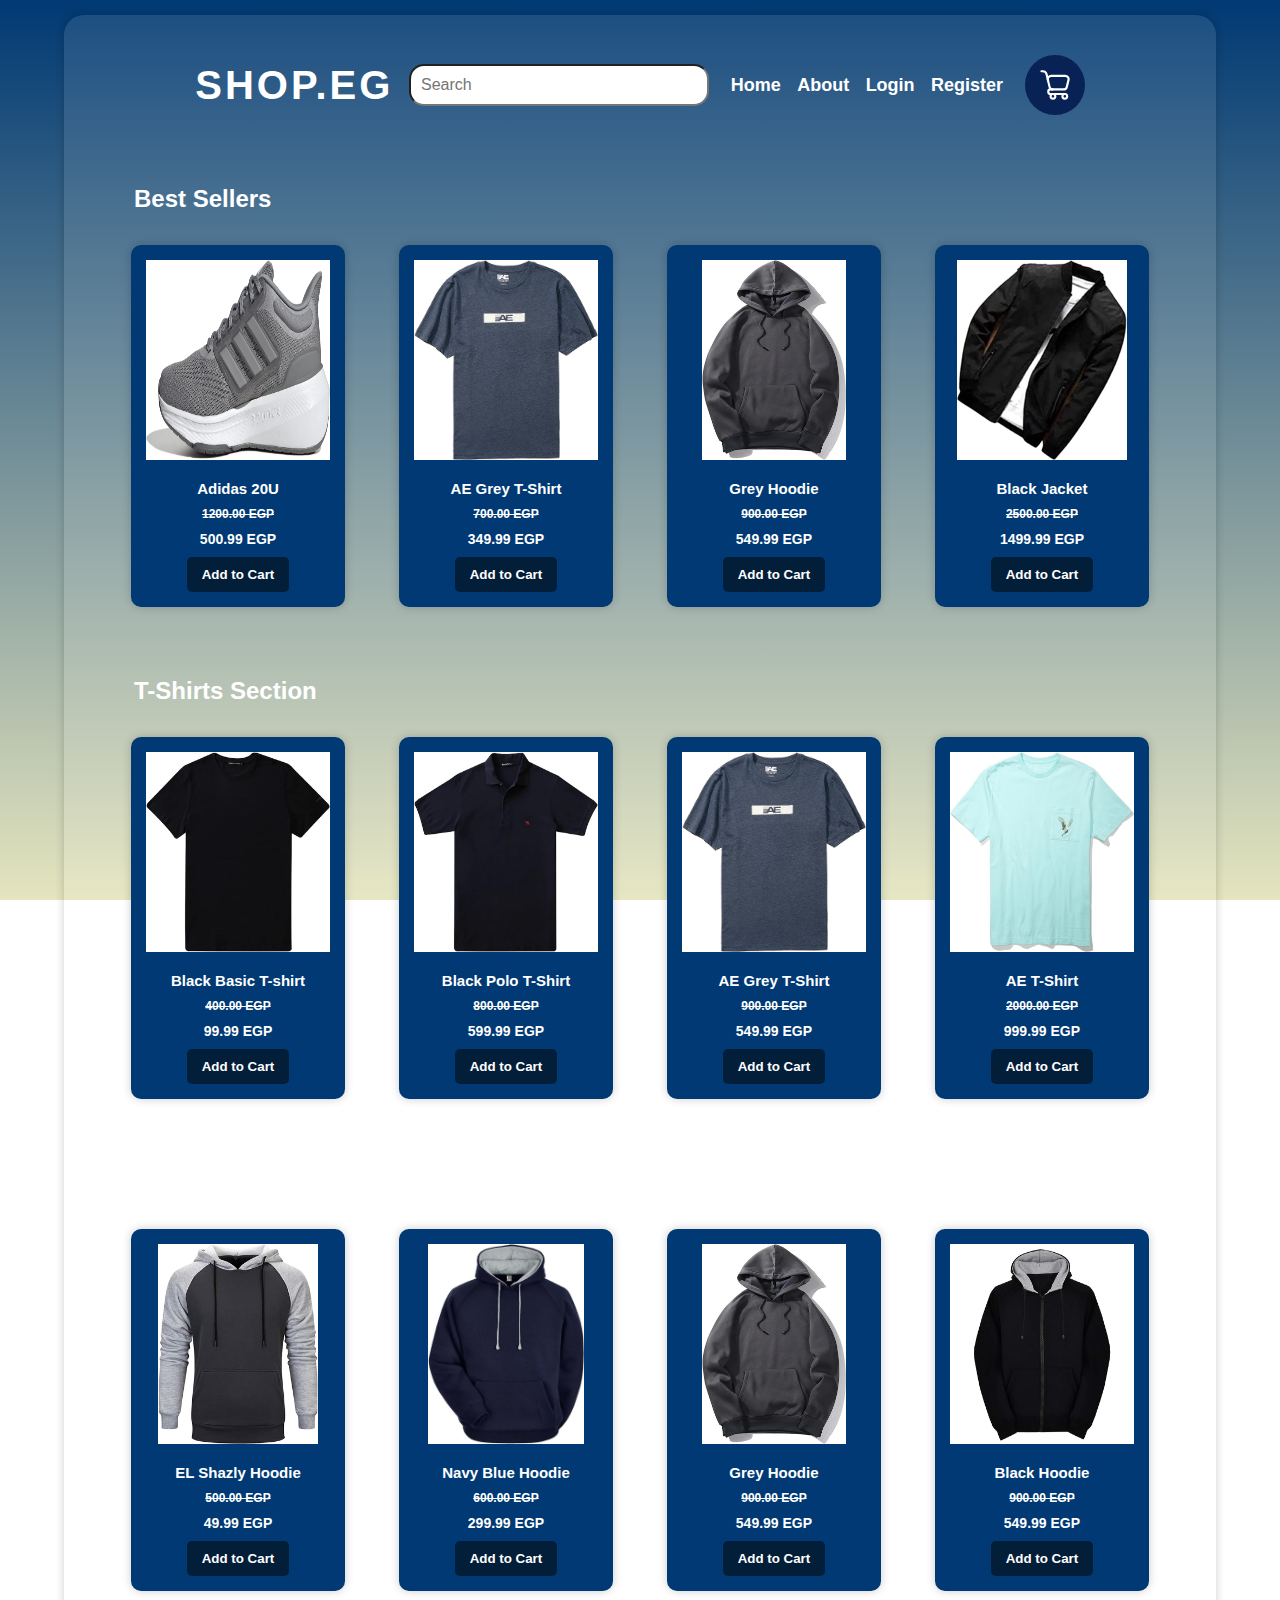
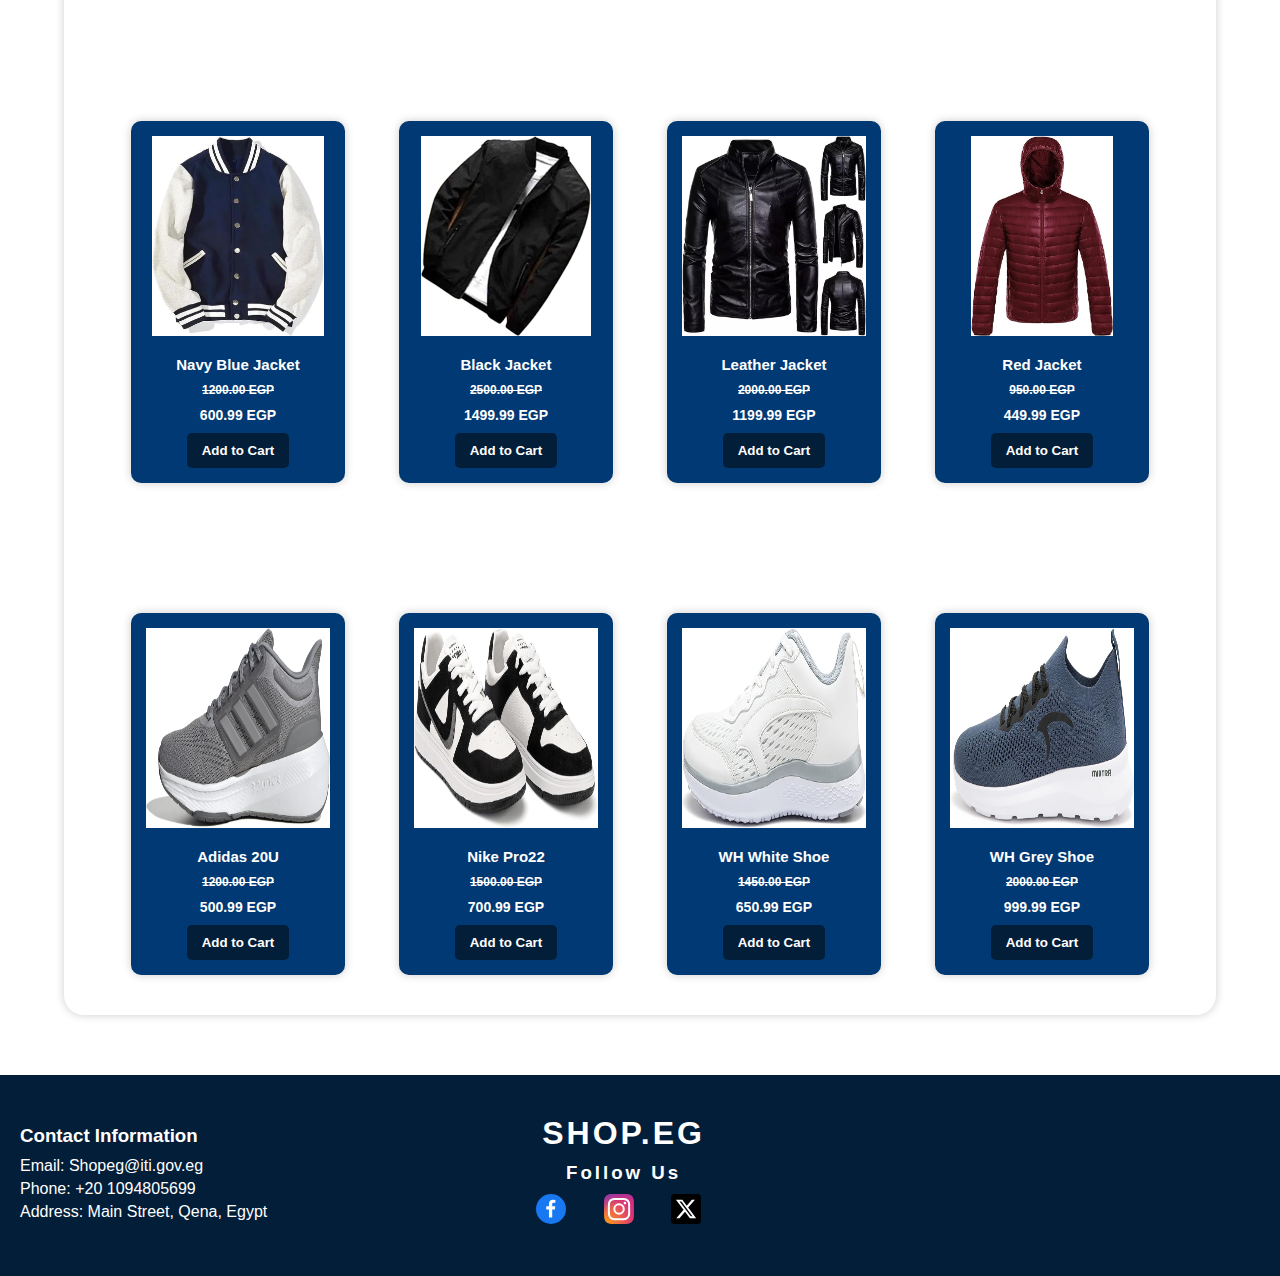
<file: index.html>
<html>
    <head>
        <title>
            Shop.eg
        </title>
        <link rel="stylesheet" href="./Css.css">
    </head>
    <body>
   
         <div class="Upper">
                     <div id="header">
                        <h1>Shop.eg</h1>
                    <div id="Search">
                        <input type="search" placeholder="Search" class="search-input">
                    </div>
                <ul class="nav">
                    <li>
                        <a href="./index.html">Home</a>
                    </li>
                    <li>
                        <a href="about.html">About</a>
                    </li>
                    <li>
                        <a href="login.html">Login</a>
                    </li>
                    <li>
                        <a href="registr.html">Register</a>
                    </li>
                </ul>
                <div class="button-group">
                <a href="./Cart.html"><button type="button"> <img src="icons/cart.svg"> </button></a>
                
                </div>

            </div>

            <div class="Section">
                <h2>Best Sellers</h2>
            </div>

            <div class="Content">
                <div class="Product">
                    <img src="images/shoe1.jpg" alt="Product Image" class="image">
                    <div class="product-info">
                        <div class="name">Adidas 20U</div>
                        <div class="old">1200.00 EGP</div>
                        <div class="new">500.99 EGP</div>
                        <button class="button2">Add to Cart</button>
                    </div>
                </div>
                <div class="Product">
                    <img src="images/shirt3.jpg" alt="Product Image" class="image">
                    <div class="product-info">
                        <div class="name">AE Grey T-Shirt</div>
                        <div class="old">700.00 EGP</div>
                        <div class="new">349.99 EGP</div>
                        <button class="button2">Add to Cart</button>
                    </div>
                </div> 
                <div class="Product">
                    <img src="images/hoodie2.jpg" alt="Product Image" class="image">
                    <div class="product-info">
                        <div class="name">Grey Hoodie</div>
                        <div class="old">900.00 EGP</div>
                        <div class="new">549.99 EGP</div>
                        <button class="button2">Add to Cart</button>
                    </div>
                </div>
                <div class="Product">
                    <img src="images/jackets2.jpg" alt="Product Image" class="image">
                    <div class="product-info">
                        <div class="name">Black Jacket</div>
                        <div class="old">2500.00 EGP</div>
                        <div class="new">1499.99 EGP</div>
                        <button class="button2">Add to Cart</button>
                    </div>
                </div>
            </div>
            <div class="Section">
                <h2>T-Shirts Section</h2>
            </div>

            <div class="Content">
                <div class="Product">
                    <img src="images/shirt1.jpg" alt="Product Image" class="image">
                    <div class="product-info">
                        <div class="name">Black Basic T-shirt</div>
                        <div class="old">400.00 EGP</div>
                        <div class="new">99.99 EGP</div>
                        <button class="button2">Add to Cart</button>
                    </div>
                </div>
                <div class="Product">
                    <img src="images/shirt2.jpg" alt="Product Image" class="image">
                    <div class="product-info">
                        <div class="name">Black Polo T-Shirt</div>
                        <div class="old">800.00 EGP</div>
                        <div class="new">599.99 EGP</div>
                        <button class="button2">Add to Cart</button>
                    </div>
                </div> 
                <div class="Product">
                    <img src="images/shirt3.jpg" alt="Product Image" class="image">
                    <div class="product-info">
                        <div class="name">AE Grey T-Shirt</div>
                        <div class="old">900.00 EGP</div>
                        <div class="new">549.99 EGP</div>
                        <button class="button2">Add to Cart</button>
                    </div>
                </div>
                <div class="Product">
                    <img src="images/shirt4.jpg" alt="Product Image" class="image">
                    <div class="product-info">
                        <div class="name">AE T-Shirt</div>
                        <div class="old">2000.00 EGP</div>
                        <div class="new">999.99 EGP</div>
                        <button class="button2">Add to Cart</button>
                    </div>
                </div>
            </div><div class="Section">
                <h2>Hoodies Section</h2>
            </div>

            <div class="Content">
                <div class="Product">
                    <img src="images/hoodie3.jpg" alt="Product Image" class="image">
                    <div class="product-info">
                        <div class="name">EL Shazly Hoodie</div>
                        <div class="old">500.00 EGP</div>
                        <div class="new">49.99 EGP</div>
                        <button class="button2">Add to Cart</button>
                    </div>
                </div>
                <div class="Product">
                    <img src="images/hoodie1.jpg" alt="Product Image" class="image">
                    <div class="product-info">
                        <div class="name">Navy Blue Hoodie</div>
                        <div class="old">600.00 EGP</div>
                        <div class="new">299.99 EGP</div>
                        <button class="button2">Add to Cart</button>
                    </div>
                </div> 
                <div class="Product">
                    <img src="images/hoodie2.jpg" alt="Product Image" class="image">
                    <div class="product-info">
                        <div class="name">Grey Hoodie</div>
                        <div class="old">900.00 EGP</div>
                        <div class="new">549.99 EGP</div>
                        <button class="button2">Add to Cart</button>
                    </div>
                </div>
                <div class="Product">
                    <img src="images/hoodie4.jpg" alt="Product Image" class="image">
                    <div class="product-info">
                        <div class="name">Black Hoodie</div>
                        <div class="old">900.00 EGP</div>
                        <div class="new">549.99 EGP</div>
                        <button class="button2">Add to Cart</button>
                    </div>
                </div>
            </div><div class="Section">
                <h2>Jackets Section</h2>
            </div>

            <div class="Content">
                <div class="Product">
                    <img src="images/61qjRUsxeVL._AC_SX679_.jpg" alt="Product Image" class="image">
                    <div class="product-info">
                        <div class="name">Navy Blue Jacket</div>
                        <div class="old">1200.00 EGP</div>
                        <div class="new">600.99 EGP</div>
                        <button class="button2">Add to Cart</button>
                    </div>
                </div>
                <div class="Product">
                    <img src="images/jackets2.jpg" alt="Product Image" class="image">
                    <div class="product-info">
                        <div class="name">Black Jacket</div>
                        <div class="old">2500.00 EGP</div>
                        <div class="new">1499.99 EGP</div>
                        <button class="button2">Add to Cart</button>
                    </div>
                </div> 
                <div class="Product">
                    <img src="images/jackets3.jpg" alt="Product Image" class="image">
                    <div class="product-info">
                        <div class="name">Leather Jacket</div>
                        <div class="old">2000.00 EGP</div>
                        <div class="new">1199.99 EGP</div>
                        <button class="button2">Add to Cart</button>
                    </div>
                </div>
                <div class="Product">
                    <img src="images/jackets4.jpg" alt="Product Image" class="image">
                    <div class="product-info">
                        <div class="name">Red Jacket</div>
                        <div class="old">950.00 EGP</div>
                        <div class="new">449.99 EGP</div>
                        <button class="button2">Add to Cart</button>
                    </div>
                </div>
            </div>
                        <div class="Section"><h2>Shoes Section</h2></div>
                    
                        
    
                     <div class="Content">
                        <div class="Product">
                            <img src="images/shoe1.jpg" alt="Product Image" class="image">
                            <div class="product-info">
                                <div class="name">Adidas 20U</div>
                                <div class="old">1200.00 EGP</div>
                                <div class="new">500.99 EGP</div>
                                <button class="button2">Add to Cart</button>
                            </div>
                        </div>
                        <div class="Product">
                            <img src="images/shoe2.jpg" alt="Product Image" class="image">
                            <div class="product-info">
                                <div class="name">Nike Pro22</div>
                                <div class="old">1500.00 EGP</div>
                                <div class="new">700.99 EGP</div>
                                <button class="button2">Add to Cart</button>
                            </div>
                        </div> 
                <div class="Product">
                    <img src="images/shoe3.jpg" alt="Product Image" class="image">
                    <div class="product-info">
                        <div class="name">WH White Shoe</div>
                        <div class="old">1450.00 EGP</div>
                        <div class="new">650.99 EGP</div>
                        <button class="button2">Add to Cart</button>
                    </div>
                </div>
                <div class="Product">
                    <img src="images/71n0xthnEyL._AC_SY695_.jpg" alt="Product Image" class="image">
                    <div class="product-info">
                        <div class="name">WH Grey Shoe</div>
                        <div class="old">2000.00 EGP</div>
                        <div class="new">999.99 EGP</div>
                        <button class="button2">Add to Cart</button>
                    </div>
                </div>
                    </div>
                </div>  
    
                <footer>
                    <div class="contact-info">
                    <h3>Contact Information</h3>
                    <p>Email: Shopeg@iti.gov.eg</p>
                    <p>Phone: +20 1094805699</p>
                    <p>Address: Main Street, Qena, Egypt</p>
                    </div>
                    
                    <h1>SHOP.EG</h1>
        
                    <div class="social-links">
                        <h3>Follow Us</h3>
                        <a href="https://www.facebook.com/profile.php?id=61555684718114&mibextid=ZbWKwL" target="_blank"> <img src="icons/facebook.svg"></a>
                        <a href="https://www.instagram.com/shop.eg3/" target="_blank"><img src="icons/instagram.svg"></a>
                        <a href="https://twitter.com/Shopeg3" target="_blank"><img src="icons/twitter.svg"></a>
                    </div>
                </footer>
        

    </body>
</html>
</file>
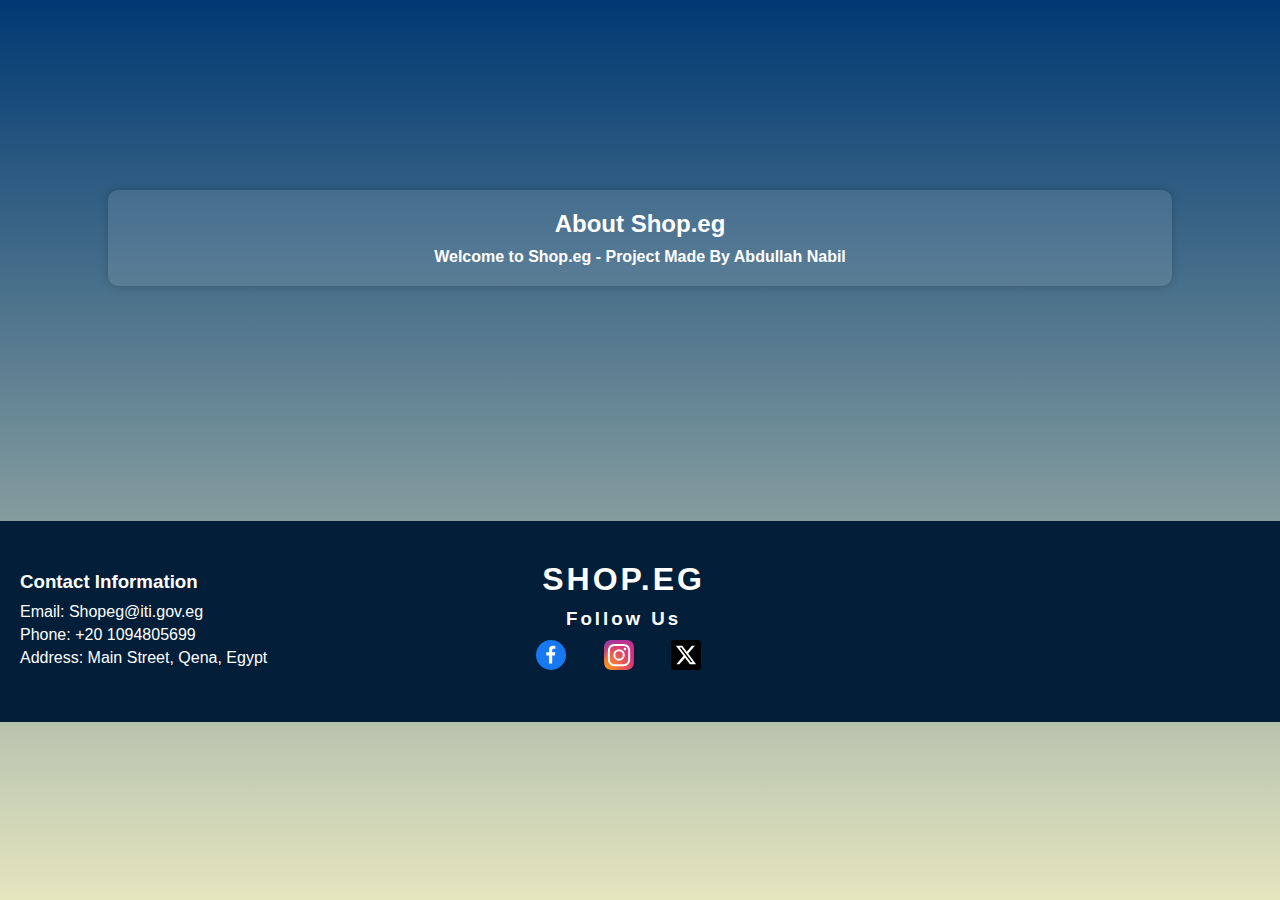
<file: about.html>
<html>
<head>
    <title>About Us - Shop.eg</title>
    <link rel="stylesheet" href="./Css.css">
</head>
<body>

    <div id="about-container">
        <h2>About Shop.eg</h2>
        <div id="about-content">
            <p>Welcome to Shop.eg - Project Made By Abdullah Nabil</p>
        </div>
    </div>
    <footer>
        <div class="contact-info">
        <h3>Contact Information</h3>
        <p>Email: Shopeg@iti.gov.eg</p>
        <p>Phone: +20 1094805699</p>
        <p>Address: Main Street, Qena, Egypt</p>
        </div>
        
        <h1>SHOP.EG</h1>

        <div class="social-links">
            <h3>Follow Us</h3>
            <a href="https://www.facebook.com/profile.php?id=61555684718114&mibextid=ZbWKwL" target="_blank"> <img src="icons/facebook.svg"></a>
            <a href="https://www.instagram.com/shop.eg3/" target="_blank" target="_blank"><img src="icons/instagram.svg"></a>
            <a href="https://twitter.com/Shopeg3" target="_blank"><img src="icons/twitter.svg"></a>
        </div>
    </footer>




</body>
</html>
</file>
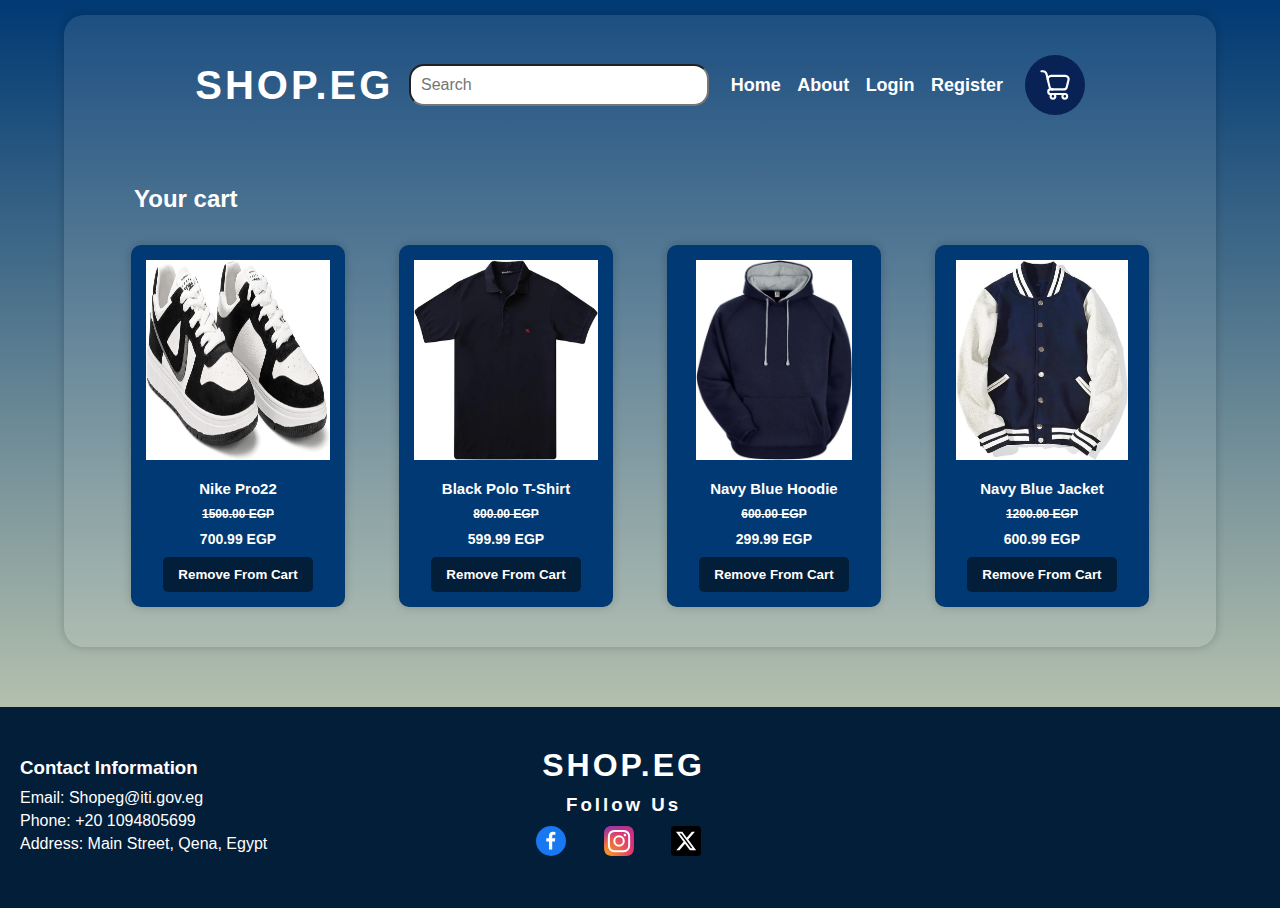
<file: Cart.html>
<html>
    <head>
        <title>Cart Page</title>
        <link rel="stylesheet" type="text/css" href="./Css.css">
    </head>
    <body>
        <div class="Upper">
            <div id="header">
               <h1>Shop.eg</h1>
           <div id="Search">
               <input type="search" placeholder="Search" class="search-input">
           </div>
       <ul class="nav">
           <li>
               <a href="./index.html">Home</a>
           </li>
           <li>
               <a href="about.html">About</a>
           </li>
           <li>
               <a href="login.html">Login</a>
           </li>
           <li>
               <a href="registr.html">Register</a>
           </li>
       </ul>
       <div class="button-group">
        <a href="./Cart.html"><button type="button"> <img src="icons/cart.svg"> </button></a>
       
       </div>

   </div>

   <div class="Section">
       <h2>Your cart</h2>
   </div>

   <div class="Content">
       <div class="Product">
                            <img src="images/shoe2.jpg" alt="Product Image" class="image">
                            <div class="product-info">
                                <div class="name">Nike Pro22</div>
                                <div class="old">1500.00 EGP</div>
                                <div class="new">700.99 EGP</div>
                                <button class="button2">Remove From Cart</button>
                            </div>
                        </div> 
       <div class="Product">
        <img src="images/shirt2.jpg" alt="Product Image" class="image">
            <div class="product-info">
                <div class="name">Black Polo T-Shirt</div>
                    <div class="old">800.00 EGP</div>
                    <div class="new">599.99 EGP</div>
                     <button class="button2">Remove From Cart</button>
                </div>
            </div> 
            <div class="Product">
                <img src="images/hoodie1.jpg" alt="Product Image" class="image">
                <div class="product-info">
                    <div class="name">Navy Blue Hoodie</div>
                    <div class="old">600.00 EGP</div>
                    <div class="new">299.99 EGP</div>
                    <button class="button2">Remove From Cart</button>
                </div>
            </div> 
            <div class="Product">
                <img src="images/61qjRUsxeVL._AC_SX679_.jpg" alt="Product Image" class="image">
                <div class="product-info">
                    <div class="name">Navy Blue Jacket</div>
                    <div class="old">1200.00 EGP</div>
                    <div class="new">600.99 EGP</div>
                    <button class="button2">Remove From Cart</button>
                </div>
            </div>
        </div>
        </div>
       <footer>
           <div class="contact-info">
           <h3>Contact Information</h3>
           <p>Email: Shopeg@iti.gov.eg</p>
           <p>Phone: +20 1094805699</p>
           <p>Address: Main Street, Qena, Egypt</p>
           </div>
           
           <h1>SHOP.EG</h1>

           <div class="social-links">
               <h3>Follow Us</h3>
               <a href="https://www.facebook.com/profile.php?id=61555684718114&mibextid=ZbWKwL" target="_blank"> <img src="icons/facebook.svg"></a>
               <a href="https://www.instagram.com/shop.eg3/" target="_blank" target="_blank"><img src="icons/instagram.svg"></a>
               <a href="https://twitter.com/Shopeg3" target="_blank"><img src="icons/twitter.svg"></a>
           </div>
       </footer>


    </body>
</html>
</file>
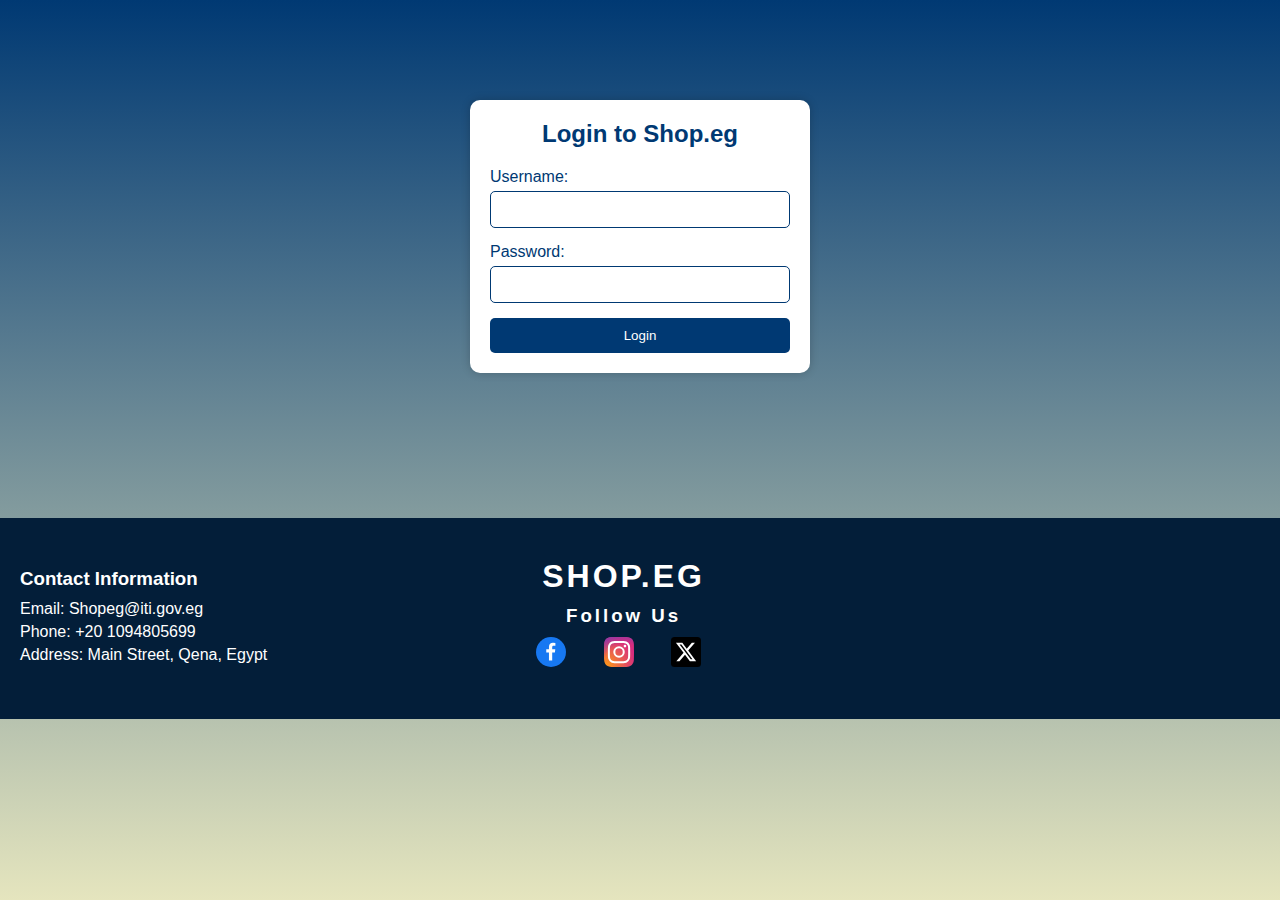
<file: login.html>
<html>
<head>
    <title>Login - Shop.eg</title>
    <link rel="stylesheet" href="./Css.css">
</head>
<body>

    <div id="login-container">
        <h2>Login to Shop.eg</h2>
        <form id="login-form">
            <label for="username">Username:</label>
            <input type="text" id="username" name="username" required>

            <label for="password">Password:</label>
            <input type="password" id="password" name="password" required>

            <button type="submit">Login</button>
        </form>
    </div>
    <footer>
        <div class="contact-info">
        <h3>Contact Information</h3>
        <p>Email: Shopeg@iti.gov.eg</p>
        <p>Phone: +20 1094805699</p>
        <p>Address: Main Street, Qena, Egypt</p>
        </div>
        
        <h1>SHOP.EG</h1>

        <div class="social-links">
            <h3>Follow Us</h3>
            <a href="https://www.facebook.com/profile.php?id=61555684718114&mibextid=ZbWKwL" target="_blank"> <img src="icons/facebook.svg"></a>
            <a href="https://www.instagram.com/shop.eg3/" target="_blank" target="_blank"><img src="icons/instagram.svg"></a>
            <a href="https://twitter.com/Shopeg3" target="_blank"><img src="icons/twitter.svg"></a>
        </div>
    </footer>


</body>
</html>
</file>
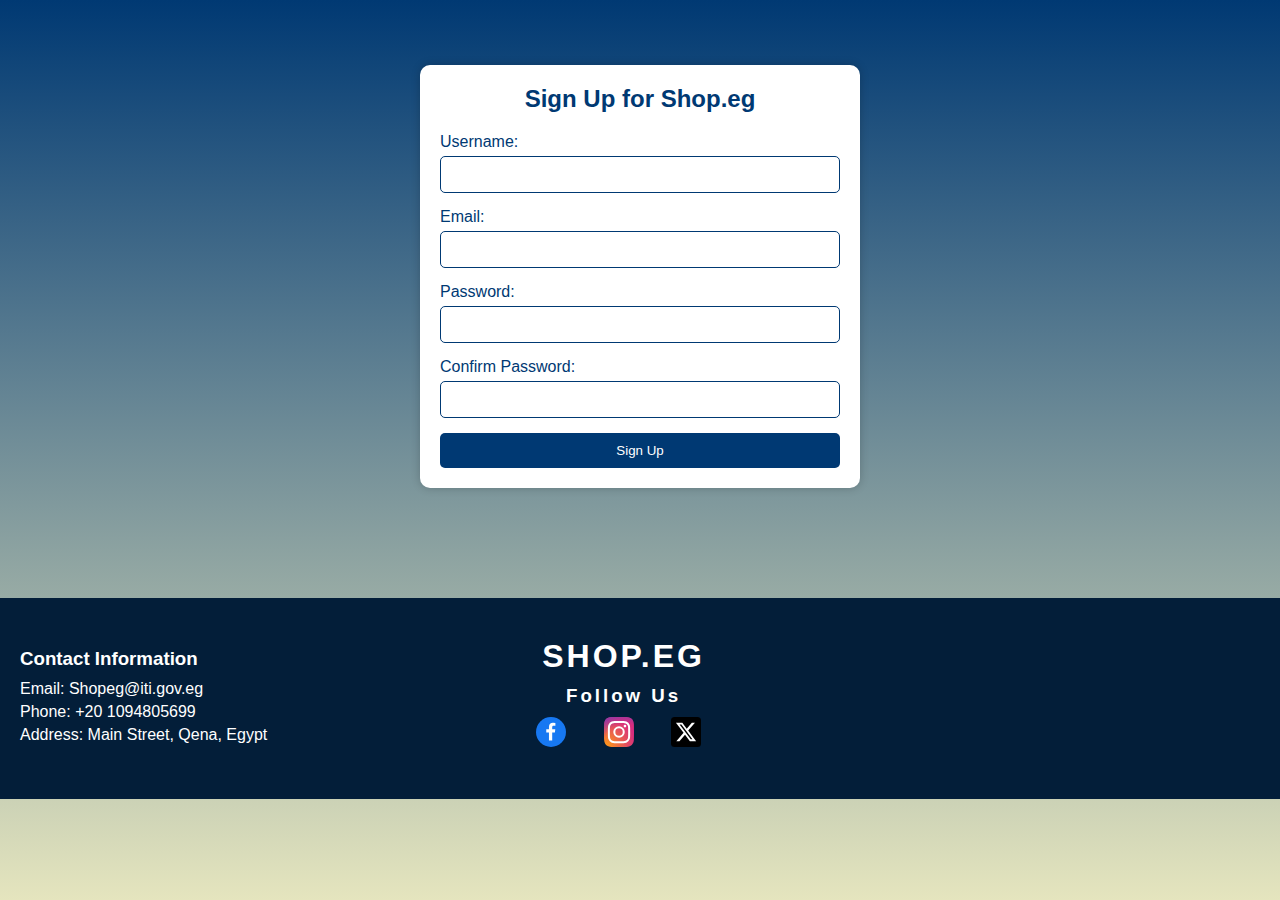
<file: registr.html>
<html>
<head>
    <title>Sign Up - Shop.eg</title>
    <link rel="stylesheet" href="./Css.css">
</head>
<body>

    <div id="signup-container">
        <h2>Sign Up for Shop.eg</h2>
        <form id="signup-form">
            <label for="username">Username:</label>
            <input type="text" id="username" name="username" required>

            <label for="email">Email:</label>
            <input type="email" id="email" name="email" required>

            <label for="password">Password:</label>
            <input type="password" id="password" name="password" required>

            <label for="confirm-password">Confirm Password:</label>
            <input type="password" id="confirm-password" name="confirm-password" required>

            <button type="submit">Sign Up</button>
        </form>
    </div>
    <footer>
        <div class="contact-info">
        <h3>Contact Information</h3>
        <p>Email: Shopeg@iti.gov.eg</p>
        <p>Phone: +20 1094805699</p>
        <p>Address: Main Street, Qena, Egypt</p>
        </div>
        
        <h1>SHOP.EG</h1>

        <div class="social-links">
            <h3>Follow Us</h3>
            <a href="https://www.facebook.com/profile.php?id=61555684718114&mibextid=ZbWKwL" target="_blank"> <img src="icons/facebook.svg"></a>
            <a href="https://www.instagram.com/shop.eg3/" target="_blank" target="_blank"><img src="icons/instagram.svg"></a>
            <a href="https://twitter.com/Shopeg3" target="_blank"><img src="icons/twitter.svg"></a>
        </div>
    </footer>

</body>
</html>
</file>
<file: Css.css>
*{
    padding: 0;
    margin: 0;
    font-family: Verdana, Geneva, Tahoma, sans-serif;
}
body{
    width: 100%;
    margin: 15px auto 0px auto;
    background: linear-gradient(#003973,#e5e5be);
    display: flex;
    align-items: center;
    overflow:auto;
    background-attachment: fixed;
    height:fit-content ;
    flex-direction: column;
}
#header{
    display: flex;
    justify-content: space-between;
    align-items: center;
    width: 80%;
    margin: auto;
    padding: 20px 10px;
}
#header h1{
    color:white;
    text-decoration: none;
    font-size: 40px;
    text-transform: uppercase;
    letter-spacing: 3px;
    font-weight: 700;
}
#header ul li{
    display: inline-block;
    margin: 0 6px;
}
#header ul li a{
    text-decoration: none;
    color: #fff;
    font-size: 18px;
    font-weight: bold;
}
#header a button{
    border: none;
    outline: none;
    padding: 15px 15px;
    border-radius: 100%;
    background: #082256;
    cursor: pointer;
}
#header a button:hover{
    background: #003973;
}
#header a img{
    width: 30px;
    height: 30px;
    filter:invert(100%);
} 
#header ul li a:hover{
    color:#031e39
}
#header #Search{
    text-align: center;
}
#header #Search .search-input{
    padding: 10px;
    width: 300px;
    font-size: 1em;
    border-radius: 15px;
}
.Upper{
    width: 90%;
    height: 90%; 
    background: rgba(255, 255,255,0.1); 
    border-radius: 20px;
    margin: auto;
    padding: 20px;
    box-sizing: border-box;
    box-shadow: 0 0 10px rgba(0, 0, 0, 0.2);
    height: fit-content;
}
.Content{
    display: flex;
    justify-content: space-around;
    flex-wrap: wrap;
    padding: 20px;
    box-sizing: border-box;
}
.Section{
    text-align: left;
    margin-bottom: 2px;
    margin-top: 0;
    padding: 50px;
    padding-bottom: 10px;
    color: #fff;
}
.Content .Product{
    width: 20%;
    height: auto;
    background: #ffffff00;
    border-radius: 10px;
    overflow: hidden;
    margin: auto;
    margin-bottom: 20px;
    box-sizing: border-box;
    box-shadow: 0 0 10px rgba(0, 0, 0, 0.2);
}
.Content .Product:hover{
    color:#05111c
}
.Content .Product .image{
    max-width: 100%;
    height: 200px;
}
.Content .Product .button2{
    border: none;
    outline: none;
    padding: 10px 15px;
    border-radius: 5px;
    background: #031e39;
    color: white;
    cursor: pointer;
    font-weight: bold;
}
.Content .product .button2:hover{
    background: #2f5984;
}
.Content .Product {
    padding: 15px;
    text-align: center;
    color: #fff;
    background-color: #003973;
    border-radius: 10px;
    margin: auto;
}
.Content .product .product-info .image{
    border-radius: 10px;
}
.Content .product .product-info .name{
    font-size: 15px;
    font-weight: bold;
    margin-bottom: 10px;
    margin-top: 20px;
}
.Content .product .product-info .old{
    text-decoration: line-through;
    font-size: 12px;
    font-weight: bold;
    margin-bottom: 10px;
}
.Content .product .product-info .new{
    font-size: 14px;
    font-weight: bold;
    margin-bottom: 10px;
}
.About{
    font-weight: bold;
    font-size: 20px;
    color: #fff;
    text-align: center;
}
#login-container {
    width: 300px;
    margin: 85px auto;
    padding: 20px;
    background: #fff;
    border-radius: 10px;
    box-shadow: 0 0 10px rgba(0, 0, 0, 0.2);
}

#login-container h2 {
    text-align: center;
    color: #003973;
    margin-bottom: 20px;
}

#login-form {
    display: flex;
    flex-direction: column;
}

#login-form label {
    margin-bottom: 5px;
    color: #003973;
}

#login-form input {
    padding: 10px;
    margin-bottom: 15px;
    border: 1px solid #003973;
    border-radius: 5px;
}

#login-form button {
    padding: 10px;
    background: #003973;
    color: #fff;
    border: none;
    border-radius: 5px;
    cursor: pointer;
}

#login-form button:hover {
    background: #002659;
}
#signup-container {
    width: 400px;
    margin: 50px auto;
    padding: 20px;
    background: #fff;
    border-radius: 10px;
    box-shadow: 0 0 10px rgba(0, 0, 0, 0.2);
}

#signup-container h2 {
    text-align: center;
    color: #003973;
    margin-bottom: 20px;
}

#signup-form {
    display: flex;
    flex-direction: column;
}

#signup-form label {
    margin-bottom: 5px;
    color: #003973;
}

#signup-form input {
    padding: 10px;
    margin-bottom: 15px;
    border: 1px solid #003973;
    border-radius: 5px;
}

#signup-form button {
    padding: 10px;
    background: #003973;
    color: #fff;
    border: none;
    border-radius: 5px;
    cursor: pointer;
}

#signup-form button:hover {
    background: #002659;
}
#about-container {
    width: 80%;
    margin: 175px auto;
    padding: 20px;
    background: rgba(255, 255,255,0.1);
    border-radius: 10px;
    box-shadow: 0 0 10px rgba(0, 0, 0, 0.2);
}

#about-container h2 {
    text-align: center;
    color: #ffffff;
    margin-bottom: 10px;
}

#about-content {
    text-align: center;
    color: #ffffff;
    font-weight: bold;
}
footer {
    background: #031e39;
    color: #fff;
    position: relative;
    margin-top: 60px;
    width: 100%;
    bottom: 0;  
}
footer h1,.social-links{
    letter-spacing: 3px;
    text-align: center;
    margin-right: 300px;
    margin-top: 40px;
}

.contact-info, .social-links {
    margin-top: 50px;
    margin-left: 20px;
}

.contact-info h3, .social-links h3 {
    margin-bottom: 10px;
}
.contact-info{
    float: left;
    margin-bottom: 50px;
}

.contact-info p {
    margin: 5px 0;
}
.social-links{
    margin-top: 10px;
}

.social-links a {
    display: inline-block;
    margin: 0px 10px;
    
}
.social-links a img {
    width: 30px;
    height: 30px;
    margin-right: 10px;
}
</file>
